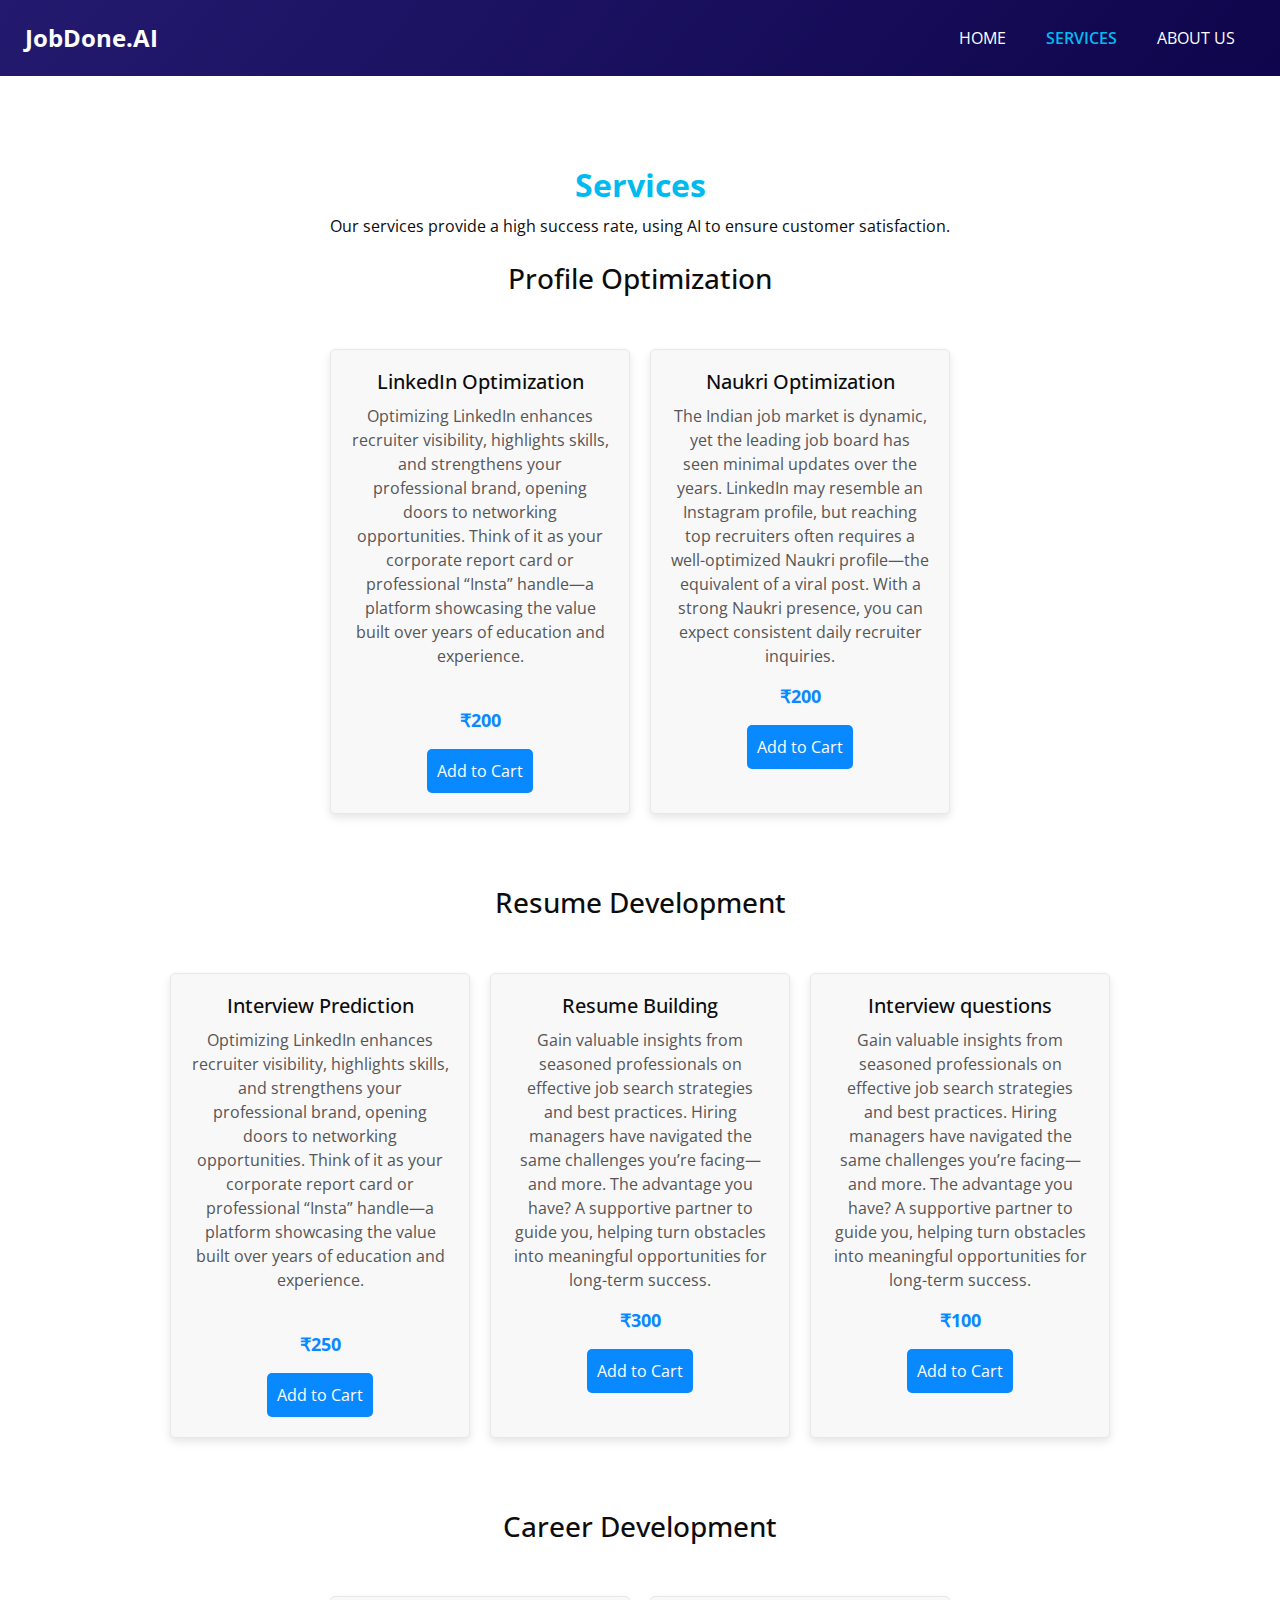
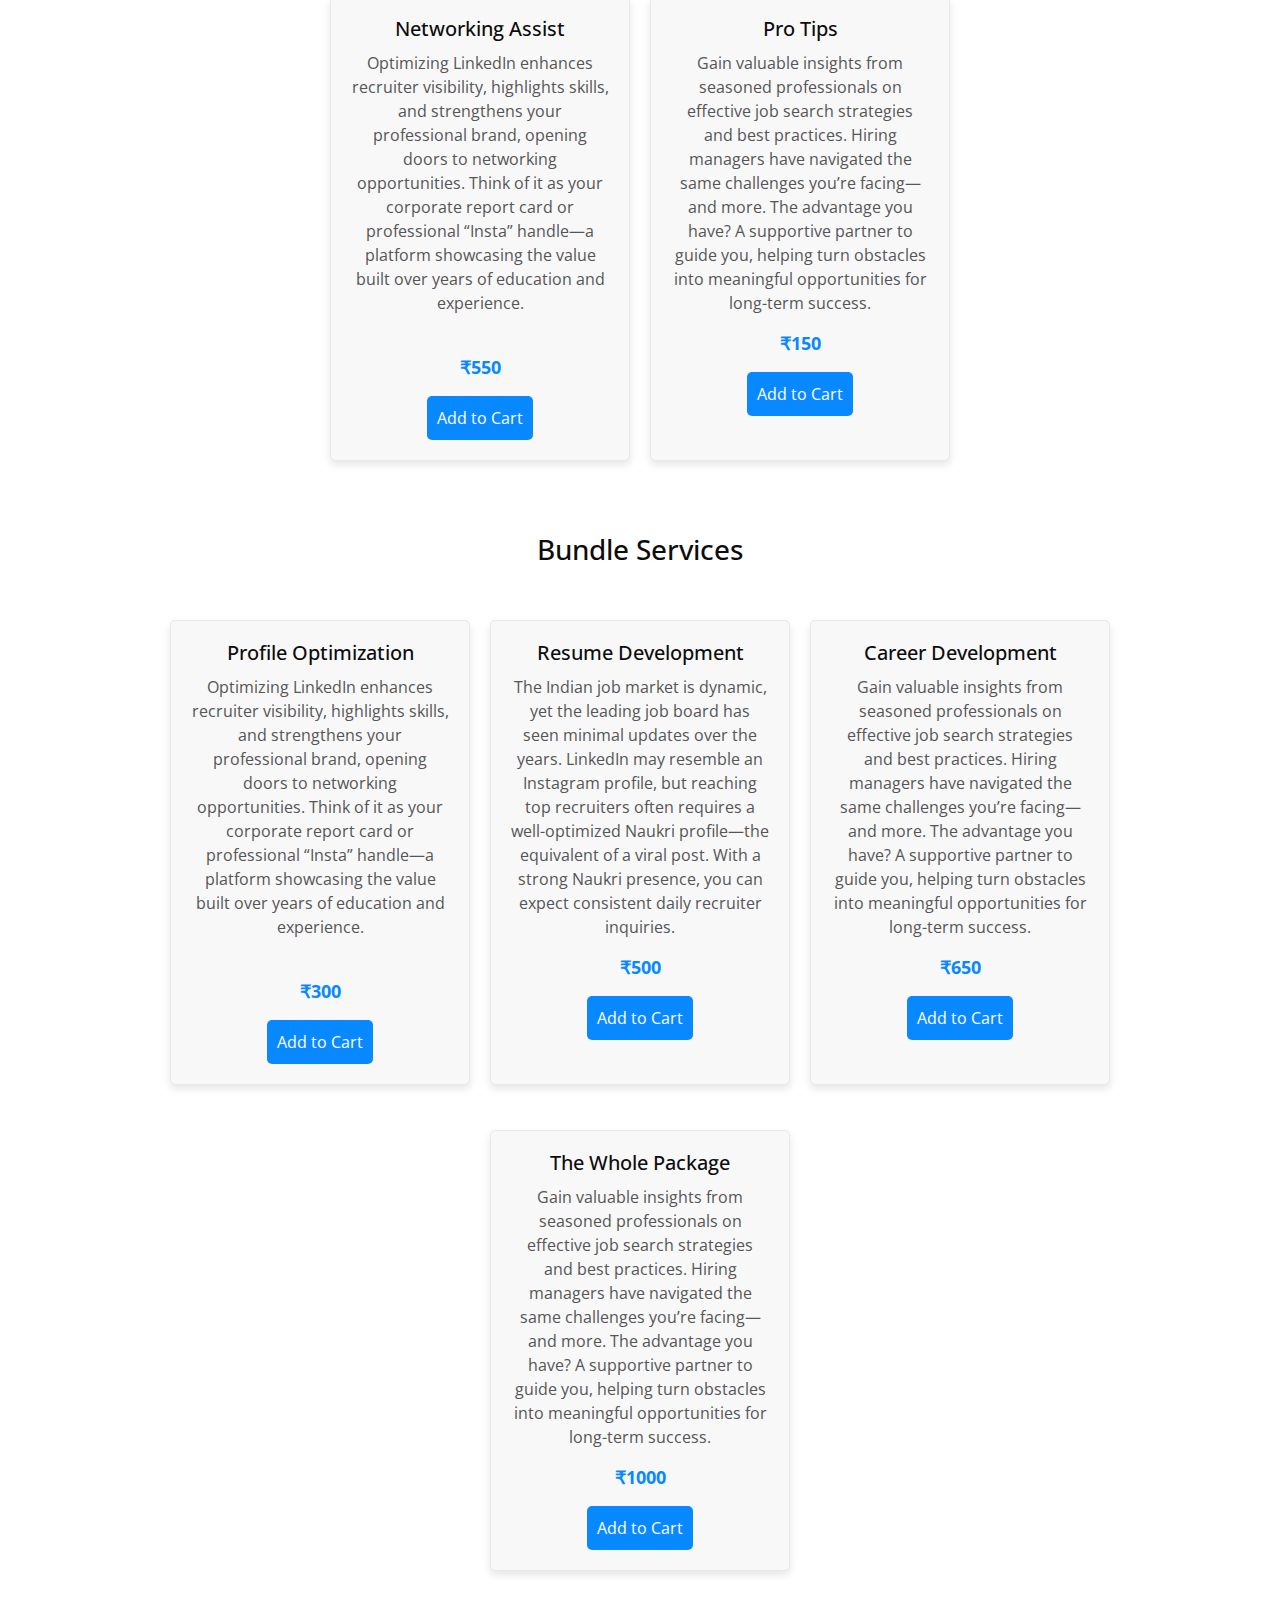
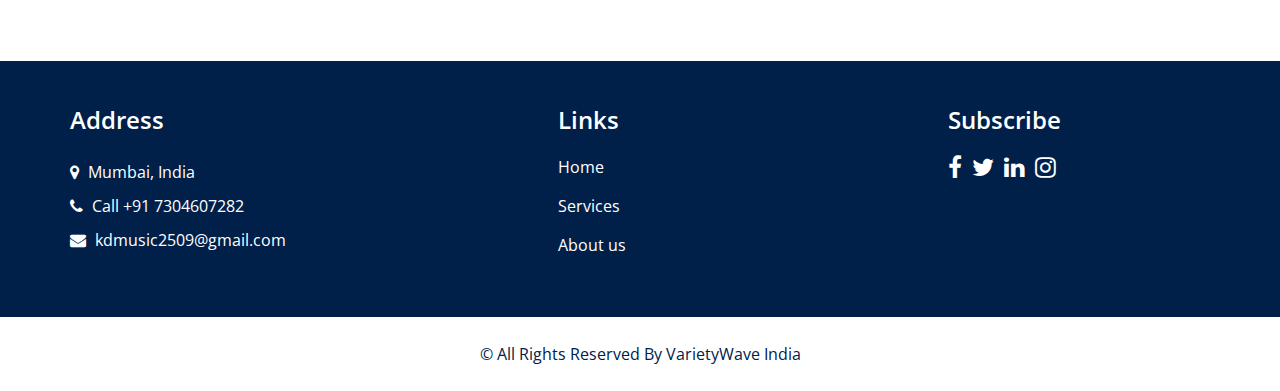
<file: app/service.html>
<!DOCTYPE html>
<html lang="en">

<head>
  <meta charset="utf-8" />
  <meta http-equiv="X-UA-Compatible" content="IE=edge" />
  <meta name="viewport" content="width=device-width, initial-scale=1, shrink-to-fit=no" />
  <title>JobDone.AI</title>

  <!-- Google Fonts -->
  <link href="https://fonts.googleapis.com/css2?family=Jost:wght@500&family=Roboto:wght@400;500;700;900&display=swap" rel="stylesheet">
  <!-- Bootstrap core CSS -->
  <link rel="stylesheet" type="text/css" href="css/bootstrap.css" />
  <link href="css/font-awesome.min.css" rel="stylesheet" />
  <link href="css/style.css" rel="stylesheet" />
  <link href="css/responsive.css" rel="stylesheet" />
  <link rel="shortcut icon" href="images/slider-img_enhanced.png" type="">

  <style>
    /* Cart and Service Styling */
    .service_container {
      display: flex;
      flex-direction: column;
      align-items: center;
    }
    .services {
      display: flex;
      flex-wrap: wrap;
      gap: 20px;
      justify-content: center;
    }
    .box {
      background: #fff;
      border: 1px solid #e8e8e8;
      padding: 20px;
      width: 300px;
      box-shadow: 0 4px 8px rgba(0, 0, 0, 0.1);
      border-radius: 8px;
      text-align: center;
    }
    .box h5 {
      font-size: 20px;
      margin-bottom: 10px;
    }
    .box p {
      font-size: 16px;
      color: #555;
      margin-bottom: 15px;
    }
    .price {
      font-size: 18px;
      font-weight: bold;
      color: #0989ff;
      margin-bottom: 15px;
    }
    .add_to_cart_button {
      display: inline-block;
      padding: 10px;
      background-color: #0989ff;
      color: white;
      border: none;
      cursor: pointer;
      border-radius: 5px;
    }
    .add_to_cart_button:hover {
      background-color: #087000;
    }
    .cart_container {
      position: fixed;
      top: 10%;
      right: 5%;
      width: 300px;
      padding: 20px;
      background-color: #ffffff;
      border: 1px solid #ddd;
      box-shadow: 0 4px 8px rgba(0, 0, 0, 0.1);
      display: none;
      z-index: 1000;
      border-radius: 8px;
    }
    .cart_container h2 {
      font-size: 24px;
      margin-bottom: 10px;
      color: #0989ff;
    }
    .cart_items {
      max-height: 200px;
      overflow-y: auto;
      margin-bottom: 10px;
    }
    .cart_item {
      display: flex;
      justify-content: space-between;
      align-items: center;
      padding: 10px 0;
      border-bottom: 1px solid #eee;
    }
    .cart_item h5 {
      margin: 0;
      font-size: 14px;
    }
    .cart_item span {
      font-size: 14px;
      color: #555;
    }
    .remove_button {
      background: #ff4b4b;
      color: #fff;
      border: none;
      cursor: pointer;
      border-radius: 5px;
      padding: 5px 10px;
      font-size: 12px;
      margin-left: 10px;
    }
    .checkout_button {
      width: 100%;
      padding: 10px;
      background-color: #0989ff;
      color: #fff;
      border: none;
      cursor: pointer;
      border-radius: 5px;
      margin-top: 10px;
    }
    .checkout_button:hover {
      background-color: #087000;
    }
  </style>
</head>

<body class="sub_page">
    <div class="hero_area">
    <header class="header_section">
      <div class="container-fluid">
        <nav class="navbar navbar-expand-lg custom_nav-container">
          <a class="navbar-brand" href="index.html">
            <span>JobDone.AI</span>
          </a>
          <button class="navbar-toggler" type="button" data-toggle="collapse" data-target="#navbarSupportedContent" aria-controls="navbarSupportedContent" aria-expanded="false" aria-label="Toggle navigation">
            <span class=""> </span>
          </button>
          <div class="collapse navbar-collapse" id="navbarSupportedContent">
            <ul class="navbar-nav">
              <li class="nav-item"><a class="nav-link" href="index.html">Home</a></li>
              <li class="nav-item active"><a class="nav-link" href="service.html">Services</a></li>
              <li class="nav-item"><a class="nav-link" href="about.html">About us</a></li>
            </ul>
          </div>
        </nav>
      </div>
    </header>
  </div>
  <section class="service_section layout_padding">
    <div class="service_container container">
      <div class="heading_container heading_center">
        <h2><span>Services</span></h2>
        <p>Our services provide a high success rate, using AI to ensure customer satisfaction.</p>
      </div>

      <br>
      <h3>Profile Optimization</h3>
      <div class="services">
        <div class="box">
          <h5>LinkedIn Optimization</h5>
          <p>Optimizing LinkedIn enhances recruiter visibility, highlights skills, and strengthens your professional brand, opening doors to networking opportunities. Think of it as your corporate report card or professional “Insta” handle—a platform showcasing the value built over years of education and experience.</p><br>
          <div class="price">₹200</div>
          <button class="add_to_cart_button" data-price="200">Add to Cart</button>
        </div>
      <div class="box">
          <h5>Naukri Optimization</h5>
          <p>The Indian job market is dynamic, yet the leading job board has seen minimal updates over the years. LinkedIn may resemble an Instagram profile, but reaching top recruiters often requires a well-optimized Naukri profile—the equivalent of a viral post. With a strong Naukri presence, you can expect consistent daily recruiter inquiries.</p>
          <div class="price">₹200</div>
          <button class="add_to_cart_button" data-price="200">Add to Cart</button>
        </div> 

      </div>

<br><br><br>
      <h3>Resume Development</h3>
      <div class="services">
        <div class="box">
          <h5>Interview Prediction</h5>
          <p>Optimizing LinkedIn enhances recruiter visibility, highlights skills, and strengthens your professional brand, opening doors to networking opportunities. Think of it as your corporate report card or professional “Insta” handle—a platform showcasing the value built over years of education and experience.</p><br>
          <div class="price">₹250</div>
          <button class="add_to_cart_button" data-price="250">Add to Cart</button>
        </div>
        <div class="box">
          <h5>Resume Building</h5>
          <p>Gain valuable insights from seasoned professionals on effective job search strategies and best practices. Hiring managers have navigated the same challenges you’re facing—and more. The advantage you have? A supportive partner to guide you, helping turn obstacles into meaningful opportunities for long-term success.</p>
          <div class="price">₹300</div>
          <button class="add_to_cart_button" data-price="300">Add to Cart</button>
        </div>
         <div class="box">
          <h5>Interview questions</h5>
          <p>Gain valuable insights from seasoned professionals on effective job search strategies and best practices. Hiring managers have navigated the same challenges you’re facing—and more. The advantage you have? A supportive partner to guide you, helping turn obstacles into meaningful opportunities for long-term success.</p>
          <div class="price">₹100</div>
          <button class="add_to_cart_button" data-price="100">Add to Cart</button>
        </div>
      </div>

<br><br><br>
      <h3>Career Development</h3>
      <div class="services">
        <div class="box">
          <h5>Networking Assist</h5>
          <p>Optimizing LinkedIn enhances recruiter visibility, highlights skills, and strengthens your professional brand, opening doors to networking opportunities. Think of it as your corporate report card or professional “Insta” handle—a platform showcasing the value built over years of education and experience.</p><br>
          <div class="price">₹550</div>
          <button class="add_to_cart_button" data-price="550">Add to Cart</button>
        </div>
        <div class="box">
          <h5>Pro Tips</h5>
          <p>Gain valuable insights from seasoned professionals on effective job search strategies and best practices. Hiring managers have navigated the same challenges you’re facing—and more. The advantage you have? A supportive partner to guide you, helping turn obstacles into meaningful opportunities for long-term success.</p>
          <div class="price">₹150</div>
          <button class="add_to_cart_button" data-price="150">Add to Cart</button>
        </div>
</div>
<br><br><br>
      <h3>Bundle Services</h3>
      <div class="services">
        <div class="box">
          <h5>Profile Optimization</h5>
          <p>Optimizing LinkedIn enhances recruiter visibility, highlights skills, and strengthens your professional brand, opening doors to networking opportunities. Think of it as your corporate report card or professional “Insta” handle—a platform showcasing the value built over years of education and experience.</p><br>
          <div class="price">₹300</div>
          <button class="add_to_cart_button" data-price="300">Add to Cart</button>
        </div>
        <div class="box">
          <h5>Resume Development</h5>
          <p>The Indian job market is dynamic, yet the leading job board has seen minimal updates over the years. LinkedIn may resemble an Instagram profile, but reaching top recruiters often requires a well-optimized Naukri profile—the equivalent of a viral post. With a strong Naukri presence, you can expect consistent daily recruiter inquiries.</p>
          <div class="price">₹500</div>
          <button class="add_to_cart_button" data-price="500">Add to Cart</button>
        </div>
        <div class="box">
          <h5>Career Development</h5>
          <p>Gain valuable insights from seasoned professionals on effective job search strategies and best practices. Hiring managers have navigated the same challenges you’re facing—and more. The advantage you have? A supportive partner to guide you, helping turn obstacles into meaningful opportunities for long-term success.</p>
          <div class="price">₹650</div>
          <button class="add_to_cart_button" data-price="650">Add to Cart</button>
        </div>
      </div>
       <div class="box">
          <h5>The Whole Package</h5>
          <p>Gain valuable insights from seasoned professionals on effective job search strategies and best practices. Hiring managers have navigated the same challenges you’re facing—and more. The advantage you have? A supportive partner to guide you, helping turn obstacles into meaningful opportunities for long-term success.</p>
          <div class="price">₹1000</div>
          <button class="add_to_cart_button" data-price="1000">Add to Cart</button>
        </div>
    </div>
  </section>

  <!-- Cart Section -->
  <div id="cart" class="cart_container">
    <h2>Your Cart</h2>
    <div class="cart_items"></div>
    <button class="checkout_button">Checkout</button>
  </div>

   <!-- info section -->

  <section class="info_section layout_padding2">
    <div class="container">
      <div class="row">
        <div class="col-md-6 col-lg-3 info_col">
          <div class="info_contact">
            <h4>
              Address
            </h4>
            <div class="contact_link_box">
              <a href="">
                <i class="fa fa-map-marker" aria-hidden="true"></i>
                <span>
                  Mumbai, India
                </span>
              </a>
              <a href="">
                <i class="fa fa-phone" aria-hidden="true"></i>
                <span>
                  Call +91 7304607282
                </span>
              </a>
              <a href="">
                <i class="fa fa-envelope" aria-hidden="true"></i>
                <span>
                  kdmusic2509@gmail.com
                </span>
              </a>
            </div>
          </div>
        </div>
        <div class="col-md-6 col-lg-2 mx-auto info_col">
          <div class="info_link_box">
            <h4>
              Links
            </h4>
            <div class="info_links">
              <a class="active" href="index.html">
                Home
              </a>
              <a class="" href="service.html">
                Services
              </a>
              <a class="" href="about.html">
                About us
              </a>
            </div>
          </div>
        </div>
        <div class="col-md-6 col-lg-3 info_col ">
          <h4>
            Subscribe
          </h4>
          <form action="#">
          <div class="info_social">
            <a href="">
              <i class="fa fa-facebook" aria-hidden="true"></i>
            </a>
            <a href="">
              <i class="fa fa-twitter" aria-hidden="true"></i>
            </a>
            <a href="">
              <i class="fa fa-linkedin" aria-hidden="true"></i>
            </a>
            <a href="">
              <i class="fa fa-instagram" aria-hidden="true"></i>
            </a>
          </div>

          </form>
        </div>
      </div>
    </div>
  </section>

  <!-- end info section -->


   <!-- footer section -->
  <section class="footer_section">
    <div class="container">
      <p>
        &copy; <span id="displayYear"></span> All Rights Reserved By VarietyWave India
        <a href="https://html.design/"></a>
      </p>
    </div>
  </section>
  <!-- footer section -->


  <!-- jQuery and JavaScript for Cart Functionality -->
  <script src="https://ajax.googleapis.com/ajax/libs/jquery/3.6.4/jquery.min.js"></script>
  <script>
    $(document).ready(function () {
      const cart = [];

      // Add to Cart
      $(".add_to_cart_button").click(function () {
        const serviceTitle = $(this).siblings("h5").text();
        const servicePrice = parseInt($(this).data("price"));

        cart.push({ title: serviceTitle, price: servicePrice });
        updateCart();
        $("#cart").show();
      });

      // Update Cart Display
      function updateCart() {
        $(".cart_items").empty();
        let totalPrice = 0;

        cart.forEach((item, index) => {
          totalPrice += item.price;
          $(".cart_items").append(`
            <div class="cart_item">
              <h5>${item.title}</h5>
              <span>₹${item.price}</span>
              <button class="remove_button" data-index="${index}">Remove</button>
            </div>
          `);
        });

        $(".cart_items").append(`
          <div class="cart_item" style="font-weight: bold;">
            <h5>Total</h5>
            <span>₹${totalPrice}</span>
          </div>
        `);
      }

      // Remove from Cart
      $(document).on("click", ".remove_button", function () {
        const index = $(this).data("index");
        cart.splice(index, 1); // Remove item from cart
        updateCart();

        if (cart.length === 0) {
          $("#cart").hide(); // Hide cart if empty
        }
      });

      // Checkout
      $(".checkout_button").click(function () {
        if (cart.length > 0) {
          let totalPrice = cart.reduce((total, item) => total + item.price, 0);

          // Redirect to upi.html with total price
          window.location.href = `upi.html?amount=${totalPrice}`;
        } else {
          alert("Your cart is empty!");
        }
      });
    });
  </script>
</body>
</html>
</file>
<file: app/css/style.css>
@import url("https://fonts.googleapis.com/css2?family=Lato:wght@400;700&family=Open+Sans:wght@300;400;600;700&display=swap");
body {
  font-family: "Open Sans", sans-serif;
  color: #0c0c0c;
  background-color: #ffffff;
  overflow-x: hidden;
}

.layout_padding {
  padding: 90px 0;
}

.layout_padding2 {
  padding: 75px 0;
}

.layout_padding2-top {
  padding-top: 75px;
}

.layout_padding2-bottom {
  padding-bottom: 75px;
}

.layout_padding-top {
  padding-top: 90px;
}

.layout_padding-bottom {
  padding-bottom: 90px;
}

.heading_container {
  display: -webkit-box;
  display: -ms-flexbox;
  display: flex;
  -webkit-box-orient: vertical;
  -webkit-box-direction: normal;
      -ms-flex-direction: column;
          flex-direction: column;
  -webkit-box-align: start;
      -ms-flex-align: start;
          align-items: flex-start;
}

.heading_container h2 {
  position: relative;
  font-weight: bold;
  margin-bottom: 0;
}

.heading_container h2 span {
  color: #00bbf0;
}

.heading_container p {
  margin-top: 10px;
  margin-bottom: 0;
}

.heading_container.heading_center {
  -webkit-box-align: center;
      -ms-flex-align: center;
          align-items: center;
  text-align: center;
}

a,
a:hover,
a:focus {
  text-decoration: none;
}

a:hover,
a:focus {
  color: initial;
}

.btn,
.btn:focus {
  outline: none !important;
  -webkit-box-shadow: none;
          box-shadow: none;
}

/*header section*/
.hero_area {
  position: relative;
  min-height: 100vh;
  display: -webkit-box;
  display: -ms-flexbox;
  display: flex;
  -webkit-box-orient: vertical;
  -webkit-box-direction: normal;
      -ms-flex-direction: column;
          flex-direction: column;
}

.hero_area .hero_bg_box {
  position: absolute;
  top: 0;
  left: 0;
  width: 100%;
  height: 100%;
  display: -webkit-box;
  display: -ms-flexbox;
  display: flex;
  -webkit-box-pack: center;
      -ms-flex-pack: center;
          justify-content: center;
  -webkit-box-align: end;
      -ms-flex-align: end;
          align-items: flex-end;
  overflow: hidden;
  z-index: -1;
}

.hero_area .hero_bg_box .bg_img_box {
  min-width: 100%;
  min-height: 100%;
}

.hero_area .hero_bg_box img {
  min-width: 100%;
  min-height: 100%;
}

.sub_page .hero_area {
  min-height: auto;
  background: linear-gradient(130deg, #231a6f, #0f054c);
}

.sub_page .hero_area .hero_bg_box {
  display: none;
}

.header_section {
  padding: 15px 0;
}

.header_section .container-fluid {
  padding-right: 25px;
  padding-left: 25px;
}

.navbar-brand span {
  font-weight: bold;
  font-size: 24px;
  color: #ffffff;
}

.custom_nav-container {
  padding: 0;
}

.custom_nav-container .navbar-nav {
  margin-left: auto;
}

.custom_nav-container .navbar-nav .nav-item .nav-link {
  padding: 5px 20px;
  color: #ffffff;
  text-align: center;
  text-transform: uppercase;
  border-radius: 5px;
  -webkit-transition: all 0.3s;
  transition: all 0.3s;
}

.custom_nav-container .navbar-nav .nav-item:hover .nav-link, .custom_nav-container .navbar-nav .nav-item.active .nav-link {
  color: #00bbf0;
}

.custom_nav-container .navbar-nav .nav-item.active .nav-link {
  font-weight: 600;
}

.custom_nav-container .nav_search-btn {
  width: 35px;
  height: 35px;
  padding: 0;
  border: none;
  color: #ffffff;
}

.custom_nav-container .nav_search-btn:hover {
  color: #00bbf0;
}

.custom_nav-container .navbar-toggler {
  outline: none;
}

.custom_nav-container .navbar-toggler {
  padding: 0;
  width: 37px;
  height: 42px;
  -webkit-transition: all 0.3s;
  transition: all 0.3s;
}

.custom_nav-container .navbar-toggler span {
  display: block;
  width: 35px;
  height: 4px;
  background-color: #ffffff;
  margin: 7px 0;
  -webkit-transition: all 0.3s;
  transition: all 0.3s;
  position: relative;
  border-radius: 5px;
  transition: all 0.3s;
}

.custom_nav-container .navbar-toggler span::before, .custom_nav-container .navbar-toggler span::after {
  content: "";
  position: absolute;
  left: 0;
  height: 100%;
  width: 100%;
  background-color: #ffffff;
  top: -10px;
  border-radius: 5px;
  -webkit-transition: all 0.3s;
  transition: all 0.3s;
}

.custom_nav-container .navbar-toggler span::after {
  top: 10px;
}

.custom_nav-container .navbar-toggler[aria-expanded="true"] {
  -webkit-transform: rotate(360deg);
          transform: rotate(360deg);
}

.custom_nav-container .navbar-toggler[aria-expanded="true"] span {
  -webkit-transform: rotate(45deg);
          transform: rotate(45deg);
}

.custom_nav-container .navbar-toggler[aria-expanded="true"] span::before, .custom_nav-container .navbar-toggler[aria-expanded="true"] span::after {
  -webkit-transform: rotate(90deg);
          transform: rotate(90deg);
  top: 0;
}

/*end header section*/
/* slider section */
.slider_section {
  -webkit-box-flex: 1;
      -ms-flex: 1;
          flex: 1;
  display: -webkit-box;
  display: -ms-flexbox;
  display: flex;
  -webkit-box-align: center;
      -ms-flex-align: center;
          align-items: center;
  position: relative;
  padding: 45px 0 145px 0;
}

.slider_section .row {
  -webkit-box-align: center;
      -ms-flex-align: center;
          align-items: center;
}

.slider_section #customCarousel1 {
  width: 100%;
  position: unset;
}

.slider_section .detail-box {
  color: #00204a;
}

.slider_section .detail-box h1 {
  font-size: 3rem;
  font-weight: bold;
  text-transform: uppercase;
  margin-bottom: 15px;
  color: #ffffff;
}

.slider_section .detail-box p {
  color: #fefefe;
  font-size: 14px;
}

.slider_section .detail-box .btn-box {
  display: -webkit-box;
  display: -ms-flexbox;
  display: flex;
  margin: 0 -5px;
  margin-top: 25px;
}

.slider_section .detail-box .btn-box a {
  margin: 5px;
  text-align: center;
  width: 165px;
}

.slider_section .detail-box .btn-box .btn1 {
  display: inline-block;
  padding: 10px 15px;
  background-color: #00bbf0;
  color: #ffffff;
  border-radius: 0;
  -webkit-transition: all 0.3s;
  transition: all 0.3s;
  border: none;
}

.slider_section .detail-box .btn-box .btn1:hover {
  background-color: #007fa4;
}

.slider_section .detail-box .btn-box .btn2 {
  display: inline-block;
  padding: 10px 15px;
  background-color: #000000;
  color: #ffffff;
  border-radius: 0;
  -webkit-transition: all 0.3s;
  transition: all 0.3s;
  border: none;
}

.slider_section .detail-box .btn-box .btn2:hover {
  background-color: black;
}

.slider_section .img-box {
  margin: 45px 0;
}

.slider_section .img-box img {
  width: 100%;
  -webkit-animation: upDown 5s infinite;
          animation: upDown 5s infinite;
}

@-webkit-keyframes upDown {
  0% {
    -webkit-transform: translateY(-45px);
            transform: translateY(-45px);
  }
  50% {
    -webkit-transform: translateY(45px);
            transform: translateY(45px);
  }
  100% {
    -webkit-transform: translateY(-45px);
            transform: translateY(-45px);
  }
}

@keyframes upDown {
  0% {
    -webkit-transform: translateY(-45px);
            transform: translateY(-45px);
  }
  50% {
    -webkit-transform: translateY(45px);
            transform: translateY(45px);
  }
  100% {
    -webkit-transform: translateY(-45px);
            transform: translateY(-45px);
  }
}

.slider_section .carousel-indicators {
  position: unset;
  margin: 0;
  -webkit-box-pack: center;
      -ms-flex-pack: center;
          justify-content: center;
  -webkit-box-align: center;
      -ms-flex-align: center;
          align-items: center;
}

.slider_section .carousel-indicators li {
  background-color: #ffffff;
  width: 12px;
  height: 12px;
  border-radius: 100%;
  opacity: 1;
}

.slider_section .carousel-indicators li.active {
  width: 20px;
  height: 20px;
  background-color: #00bbf0;
}

.service_section {
  position: relative;
}

.service_section .box {
  display: -webkit-box;
  display: -ms-flexbox;
  display: flex;
  -webkit-box-orient: vertical;
  -webkit-box-direction: normal;
      -ms-flex-direction: column;
          flex-direction: column;
  -webkit-box-align: center;
      -ms-flex-align: center;
          align-items: center;
  text-align: center;
  margin-top: 45px;
  background-color: #f8f8f9;
  padding: 20px;
  border-radius: 5px;
}

.service_section .box .img-box {
  display: -webkit-box;
  display: -ms-flexbox;
  display: flex;
  -webkit-box-pack: center;
      -ms-flex-pack: center;
          justify-content: center;
  -webkit-box-align: start;
      -ms-flex-align: start;
          align-items: flex-start;
  width: 125px;
  min-width: 75px;
  height: 75px;
  margin-bottom: 15px;
}

.service_section .box .img-box img {
  max-width: 100%;
  max-height: 100%;
  -webkit-transition: all 0.3s;
  transition: all 0.3s;
}

.service_section .box .detail-box h5 {
  font-weight: bold;
  text-transform: uppercase;
}

.service_section .box .detail-box a {
  color: #00204a;
  font-weight: 600;
}

.service_section .box .detail-box a:hover {
  color: #00bbf0;
}

.service_section .btn-box {
  display: -webkit-box;
  display: -ms-flexbox;
  display: flex;
  -webkit-box-pack: center;
      -ms-flex-pack: center;
          justify-content: center;
  margin-top: 45px;
}

.service_section .btn-box a {
  display: inline-block;
  padding: 10px 45px;
  background-color: #00bbf0;
  color: #ffffff;
  border-radius: 0;
  -webkit-transition: all 0.3s;
  transition: all 0.3s;
  border: none;
}

.service_section .btn-box a:hover {
  background-color: #007fa4;
}

.about_section {
  background-color: #00204a;
  color: #ffffff;
}

.about_section .heading_container {
  margin-bottom: 45px;
}

.about_section .row {
  -webkit-box-align: center;
      -ms-flex-align: center;
          align-items: center;
}

.about_section .img-box img {
  max-width: 100%;
}

.about_section .detail-box h3 {
  font-weight: bold;
}

.about_section .detail-box p {
  margin-top: 15px;
}

.about_section .detail-box a {
  display: inline-block;
  padding: 10px 45px;
  background-color: #00bbf0;
  color: #ffffff;
  border-radius: 0px;
  -webkit-transition: all 0.3s;
  transition: all 0.3s;
  border: none;
  margin-top: 15px;
}

.about_section .detail-box a:hover {
  background-color: #007fa4;
}

.why_section .box {
  margin-top: 45px;
  display: -webkit-box;
  display: -ms-flexbox;
  display: flex;
  -webkit-box-orient: vertical;
  -webkit-box-direction: normal;
      -ms-flex-direction: column;
          flex-direction: column;
  -webkit-box-align: center;
      -ms-flex-align: center;
          align-items: center;
  text-align: center;
}

.why_section .box .img-box {
  margin-bottom: 20px;
  width: 120px;
  height: 120px;
  min-width: 120px;
  min-height: 120px;
  border-radius: 100%;
  border: 5px solid #00204a;
  display: -webkit-box;
  display: -ms-flexbox;
  display: flex;
  -webkit-box-pack: center;
      -ms-flex-pack: center;
          justify-content: center;
  -webkit-box-align: center;
      -ms-flex-align: center;
          align-items: center;
}

.why_section .box .img-box img {
  width: 55px;
  height: auto;
  fill: #00204a;
}

.why_section .box h5 {
  font-weight: bold;
  margin-bottom: 10px;
}

.why_section .box p {
  margin-bottom: 0;
}

.why_section .btn-box {
  display: -webkit-box;
  display: -ms-flexbox;
  display: flex;
  -webkit-box-pack: center;
      -ms-flex-pack: center;
          justify-content: center;
  margin-top: 45px;
}

.why_section .btn-box a {
  display: inline-block;
  padding: 10px 45px;
  background-color: #00bbf0;
  color: #ffffff;
  border-radius: 0;
  -webkit-transition: all 0.3s;
  transition: all 0.3s;
  border: none;
}

.why_section .btn-box a:hover {
  background-color: #007fa4;
}

/*team section */
.team_section {
  text-align: center;
  background-color: #00204a;
  color: #ffffff;
}

.team_section .heading_container {
  -webkit-box-pack: center;
      -ms-flex-pack: center;
          justify-content: center;
}

.team_section .team_container {
  padding: 0 15px;
}

.team_section .team_container .box {
  padding: 35px 0 0 0;
  border-radius: 5px;
  overflow: hidden;
  -webkit-transition: all .1s;
  transition: all .1s;
  margin-top: 45px;
  background: -webkit-gradient(linear, left top, left bottom, from(#002759), to(#002b64));
  background: linear-gradient(to bottom, #002759, #002b64);
}

.team_section .team_container .box .img-box {
  display: -webkit-box;
  display: -ms-flexbox;
  display: flex;
  -webkit-box-pack: center;
      -ms-flex-pack: center;
          justify-content: center;
  -webkit-box-align: center;
      -ms-flex-align: center;
          align-items: center;
}

.team_section .team_container .box .img-box img {
  width: 120px;
  border-radius: 100%;
  border: 5px solid #ffffff;
}

.team_section .team_container .box .detail-box {
  margin: 25px 0;
}

.team_section .team_container .box .detail-box h5 {
  color: #00bbf0;
  font-weight: 600;
  position: relative;
}

.team_section .team_container .box .social_box {
  padding: 10px 45px 20px 45px;
  display: -webkit-box;
  display: -ms-flexbox;
  display: flex;
  -webkit-box-pack: justify;
      -ms-flex-pack: justify;
          justify-content: space-between;
}

.team_section .team_container .box .social_box a {
  color: #ffffff;
  font-size: 22px;
}

.team_section .team_container .box .social_box a:hover {
  color: #00bbf0;
}

/*team section end*/
/* client section start */
.client_section .heading_container {
  margin-bottom: 30px;
}

.client_section .box {
  display: -webkit-box;
  display: -ms-flexbox;
  display: flex;
  -webkit-box-orient: vertical;
  -webkit-box-direction: normal;
      -ms-flex-direction: column;
          flex-direction: column;
  margin: 15px;
}

.client_section .box .img-box {
  position: relative;
  display: -webkit-box;
  display: -ms-flexbox;
  display: flex;
  -webkit-box-pack: center;
      -ms-flex-pack: center;
          justify-content: center;
  -webkit-box-align: center;
      -ms-flex-align: center;
          align-items: center;
  width: 100px;
  margin-bottom: -50px;
  margin-left: 25px;
  position: relative;
}

.client_section .box .img-box img {
  border-radius: 100%;
}

.client_section .box .client_id {
  display: -webkit-box;
  display: -ms-flexbox;
  display: flex;
  -webkit-box-pack: justify;
      -ms-flex-pack: justify;
          justify-content: space-between;
}

.client_section .box .client_id .client_info h6 {
  font-weight: 600;
  margin-bottom: 5px;
}

.client_section .box .client_id .client_info p {
  margin-bottom: 0;
  font-size: 15px;
  font-size: 14px;
  margin-bottom: 10px;
}

.client_section .box .detail-box {
  background-color: #ffffff;
  -webkit-box-shadow: 0 0 15px 0 rgba(0, 0, 0, 0.15);
          box-shadow: 0 0 15px 0 rgba(0, 0, 0, 0.15);
  padding: 75px 25px 25px 25px;
}

.client_section .box .detail-box i {
  color: #00204a;
  margin-bottom: 10px;
}

.client_section .owl-carousel .owl-nav {
  display: -webkit-box;
  display: -ms-flexbox;
  display: flex;
  -webkit-box-pack: center;
      -ms-flex-pack: center;
          justify-content: center;
  margin-top: 45px;
}

.client_section .owl-carousel .owl-nav .owl-prev,
.client_section .owl-carousel .owl-nav .owl-next {
  width: 55px;
  height: 55px;
  background-color: #ffffff;
  color: #000000;
  outline: none;
  bottom: 0px;
  font-size: 24px;
  -webkit-box-shadow: 0 0 5px 0 rgba(0, 0, 0, 0.25);
          box-shadow: 0 0 5px 0 rgba(0, 0, 0, 0.25);
}

.client_section .owl-carousel .owl-nav .owl-prev:hover,
.client_section .owl-carousel .owl-nav .owl-next:hover {
  color: #00204a;
}

/* client section end */
.info_section {
  background-color: #00204a;
  color: #ffffff;
  padding: 45px 0 15px 0;
}

.info_section h4 {
  font-weight: 600;
  margin-bottom: 20px;
}

.info_section .info_col {
  margin-bottom: 30px;
}

.info_section .info_contact .contact_link_box {
  display: -webkit-box;
  display: -ms-flexbox;
  display: flex;
  -webkit-box-orient: vertical;
  -webkit-box-direction: normal;
      -ms-flex-direction: column;
          flex-direction: column;
}

.info_section .info_contact .contact_link_box a {
  margin: 5px 0;
  color: #ffffff;
}

.info_section .info_contact .contact_link_box a i {
  margin-right: 5px;
}

.info_section .info_contact .contact_link_box a:hover {
  color: #00bbf0;
}

.info_section .info_social {
  display: -webkit-box;
  display: -ms-flexbox;
  display: flex;
  margin-top: 20px;
  margin-bottom: 10px;
}

.info_section .info_social a {
  display: -webkit-box;
  display: -ms-flexbox;
  display: flex;
  -webkit-box-pack: center;
      -ms-flex-pack: center;
          justify-content: center;
  -webkit-box-align: center;
      -ms-flex-align: center;
          align-items: center;
  color: #ffffff;
  border-radius: 100%;
  margin-right: 10px;
  font-size: 24px;
}

.info_section .info_social a:hover {
  color: #00bbf0;
}

.info_section .info_links {
  display: -webkit-box;
  display: -ms-flexbox;
  display: flex;
  -webkit-box-orient: vertical;
  -webkit-box-direction: normal;
      -ms-flex-direction: column;
          flex-direction: column;
  -ms-flex-wrap: wrap;
      flex-wrap: wrap;
}

.info_section .info_links a {
  display: -webkit-box;
  display: -ms-flexbox;
  display: flex;
  -webkit-box-align: center;
      -ms-flex-align: center;
          align-items: center;
  margin-bottom: 15px;
  color: #ffffff;
}

.info_section .info_links a:hover {
  color: #00bbf0;
}

.info_section form input {
  border: none;
  border-bottom: 1px solid #ffffff;
  background-color: transparent;
  width: 100%;
  height: 45px;
  color: #ffffff;
  outline: none;
}

.info_section form input::-webkit-input-placeholder {
  color: #ffffff;
}

.info_section form input:-ms-input-placeholder {
  color: #ffffff;
}

.info_section form input::-ms-input-placeholder {
  color: #ffffff;
}

.info_section form input::placeholder {
  color: #ffffff;
}

.info_section form button {
  width: 100%;
  text-align: center;
  display: inline-block;
  padding: 10px 55px;
  background-color: #00bbf0;
  color: #ffffff;
  border-radius: 0;
  -webkit-transition: all 0.3s;
  transition: all 0.3s;
  border: none;
  margin-top: 15px;
}

.info_section form button:hover {
  background-color: #007fa4;
}

/* footer section*/
.footer_section {
  position: relative;
  background-color: #ffffff;
  text-align: center;
}

.footer_section p {
  color: #00204a;
  padding: 25px 0;
  margin: 0;
}

.footer_section p a {
  color: inherit;
}
/*# sourceMappingURL=style.css.map */
</file>
<file: app/css/responsive.css>
@media (max-width: 1300px) {}

@media (max-width: 1120px) {}

@media (max-width: 992px) {
  .hero_area {
    min-height: auto;
  }

  .hero_area {
    background: linear-gradient(130deg, #231a6f, #0f054c);
  }

  .hero_area .hero_bg_box {
    display: none;
  }

  .slider_section {
    padding: 45px 0 75px 0;
  }

  .custom_nav-container .navbar-nav {
    padding-top: 15px;
    align-items: center;
  }


  .custom_nav-container .navbar-nav .nav-item .nav-link {
    padding: 5px 25px;
    margin: 5px 0;
  }


}

@media (max-width: 768px) {
  .about_section .img-box {
    margin-bottom: 45px;
  }

}

@media (max-width: 576px) {
  .header_section .header_top .contact_nav a span {
    display: none;
  }


  .client_section .client_container {
    width: 100%;
  }

  .client_section .box {
    margin: 0;
  }

  .owl-nav {
    display: flex;
    justify-content: center;
    margin-top: 45px;
  }

  .client_section .owl-carousel .owl-nav .owl-prev,
  .client_section .owl-carousel .owl-nav .owl-next {
    position: unset;
    margin: 0 2.5px;
  }
}

@media (max-width: 480px) {
  .slider_section .detail-box h1 {
    font-size: 2rem;
  }

  .track_section form {
    flex-direction: column;
    align-items: flex-start;
  }

  .track_section form input {
    width: 100%;
  }

  .track_section form button {
    padding: 10px 60px;
    margin-top: 10px;
  }
}

@media (max-width: 420px) {
  .service_section .box {
    flex-direction: column;
  }

  .service_section .box .img-box {
    justify-content: flex-start;
    margin-bottom: 15px;
  }
}

@media (max-width: 376px) {}

@media (min-width: 1200px) {
  .container {
    max-width: 1170px;
  }
}
</file>
